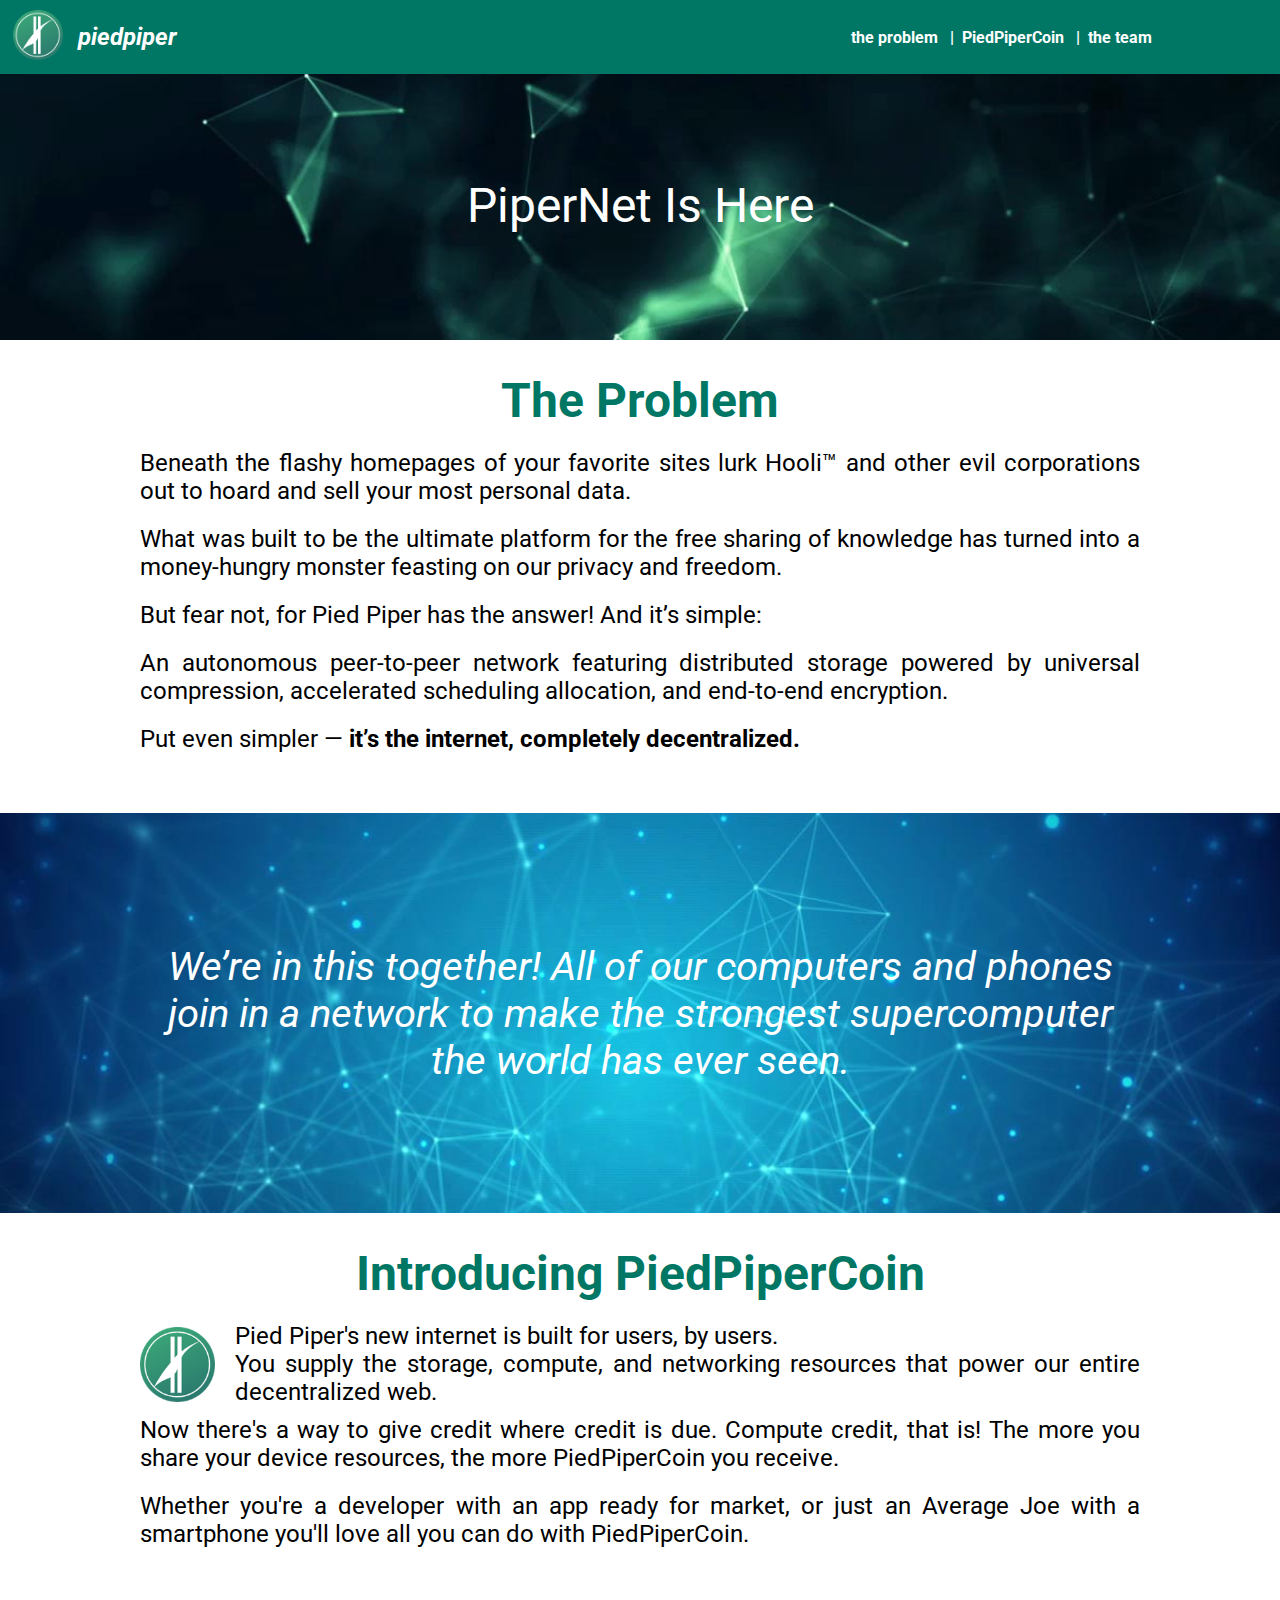
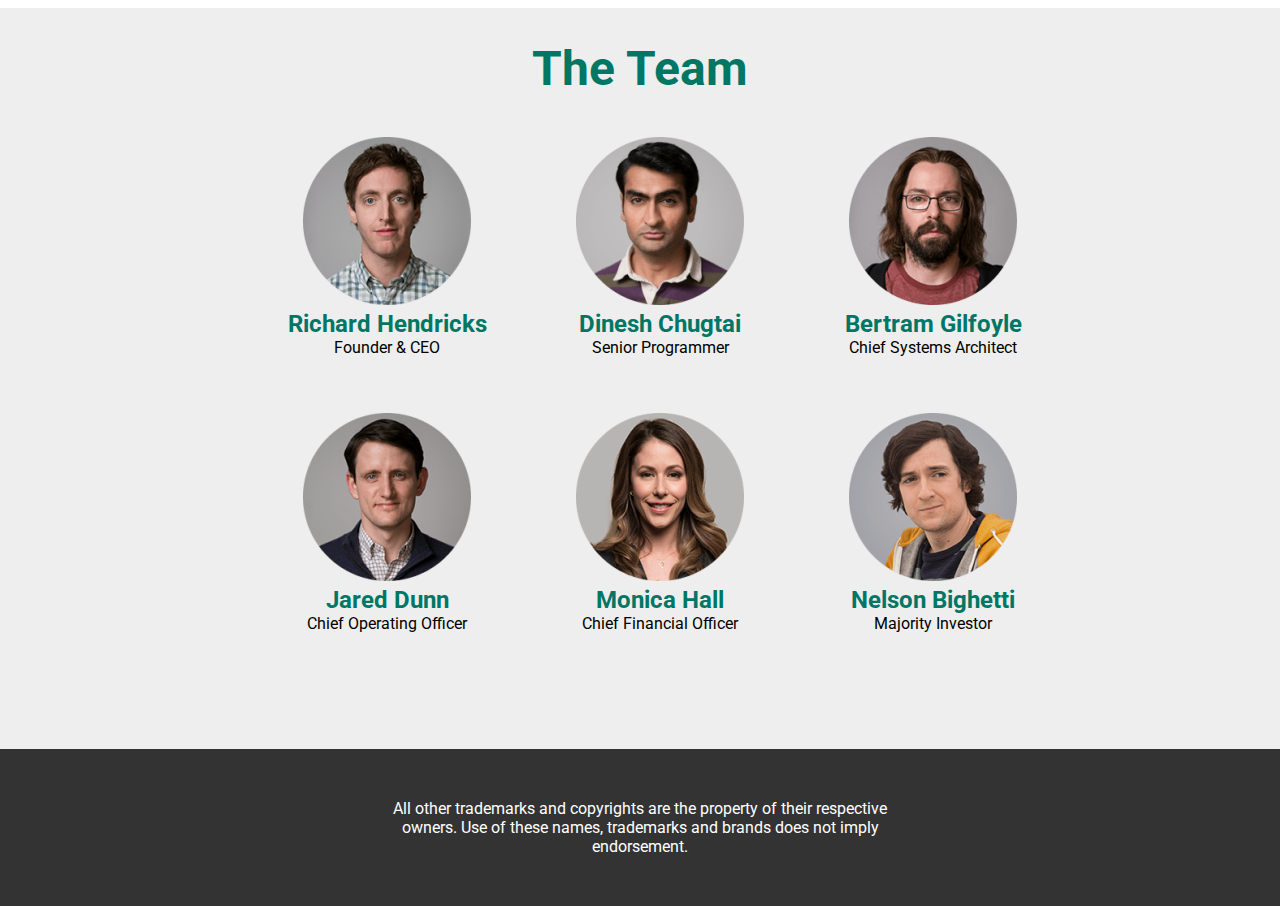
<file: index.html>
<!DOCTYPE html>
<html lang="en">
<head>
    <meta charset="UTF-8">
    <title>landing</title>
    <link rel="stylesheet" href="ld_css.css">
    <link rel="preconnect" href="https://fonts.googleapis.com">
    <link rel="preconnect" href="https://fonts.gstatic.com" crossorigin>
    <link href="https://fonts.googleapis.com/css2?family=Roboto:wght@400;500;700&display=swap" rel="stylesheet">
</head>
<body>
<header>
    <div class="hd_left">
        <div class="logo_header">
            <img src="PPC Logo.png" class="logo_hd">
        </div>
        <div class="name_hd">piedpiper</div>
    </div>
    <div class="hd_right">
        <a href="#problem" class="hd_section">the problem</a>
        <a href="#pp_coin" class="hd_section">PiedPiperCoin</a>
        <a href="#team" class="hd_section">the team</a>
    </div>

</header>

<section id="problem" class="white_bg first_section">
    <div class="section1_img">
        <div class="section1_img_text">PiperNet Is Here</div>
    </div>
    <h1>The Problem</h1>
    <div class="section1_main_text">
        <p>Beneath the flashy homepages of your favorite sites lurk Hooli™ and other evil corporations out to hoard and sell your most personal data.</p>
        <p>What was built to be the ultimate platform for the free sharing of knowledge has turned into a money-hungry monster feasting on our privacy and freedom.</p>
        <p>But fear not, for Pied Piper has the answer! And it’s simple:</p>
        <p>An autonomous peer-to-peer network featuring distributed storage powered by universal compression, accelerated scheduling allocation, and end-to-end encryption.</p>
        <p>Put even simpler — <strong>it’s the internet, completely decentralized.</strong></p>
    </div>
</section>


<section id="pp_coin" class="white_bg second_section">

    <div class="section2_img">
        <div class="section2_img_text">We’re in this together! All of our computers and phones join in a network to
    make the strongest supercomputer the world has ever seen.
        </div>
    </div>

    <h1>Introducing PiedPiperCoin</h1>
    <div class="logo_and_text">
        <img src="PPC Logo.png" class="logo_section2">
        <div class="s2_text_logo">
            <p>Pied Piper's new internet is built for users, by users.</p>
            <p>You supply the storage, compute, and networking resources that power our entire decentralized web.</p>
        </div>
    </div>
    <div class="s2_main_text">
        <p>Now there's a way to give credit where credit is due. Compute credit, that is! The more you share your device resources, the more PiedPiperCoin you receive.</p>
        <p>Whether you're a developer with an app ready for market, or just an Average Joe with a smartphone you'll love all you can do with PiedPiperCoin.</p>
    </div>

</section>

<section id="team" class="paper_bg">
    <h1>The Team</h1>
    <ul class="team_list">
        <li class="team_member">
            <img src="r_h_ceo.png">
            <h3>Richard Hendricks</h3>
            <p class="member_position">Founder & CEO</p>
        </li>
        <li class="team_member">
            <img src="d_c sen_prog.png">
            <h3>Dinesh Chugtai</h3>
            <p class="member_position">Senior Programmer</p>
        </li>
        <li class="team_member">
            <img src="bg csa.png">
            <h3>Bertram Gilfoyle</h3>
            <p class="member_position">Chief Systems Architect</p>
        </li>
        <li class="team_member">
            <img src="jd coo.png">
            <h3>Jared Dunn</h3>
            <p class="member_position">Chief Operating Officer</p>
        </li>
        <li class="team_member">
            <img src="mh cfo.png">
            <h3>Monica Hall</h3>
            <p class="member_position">Chief Financial Officer</p>
        </li>
        <li class="team_member">
            <img src="nb maj_invest.png">
            <h3>Nelson Bighetti</h3>
            <p class="member_position">Majority Investor</p>
        </li>
    </ul>
</section>


<footer>
    <p>
        All other trademarks and copyrights are the property of their respective owners. Use of these names, trademarks and brands does not imply endorsement.
    </p>
</footer>

</body>
</html>
</file>
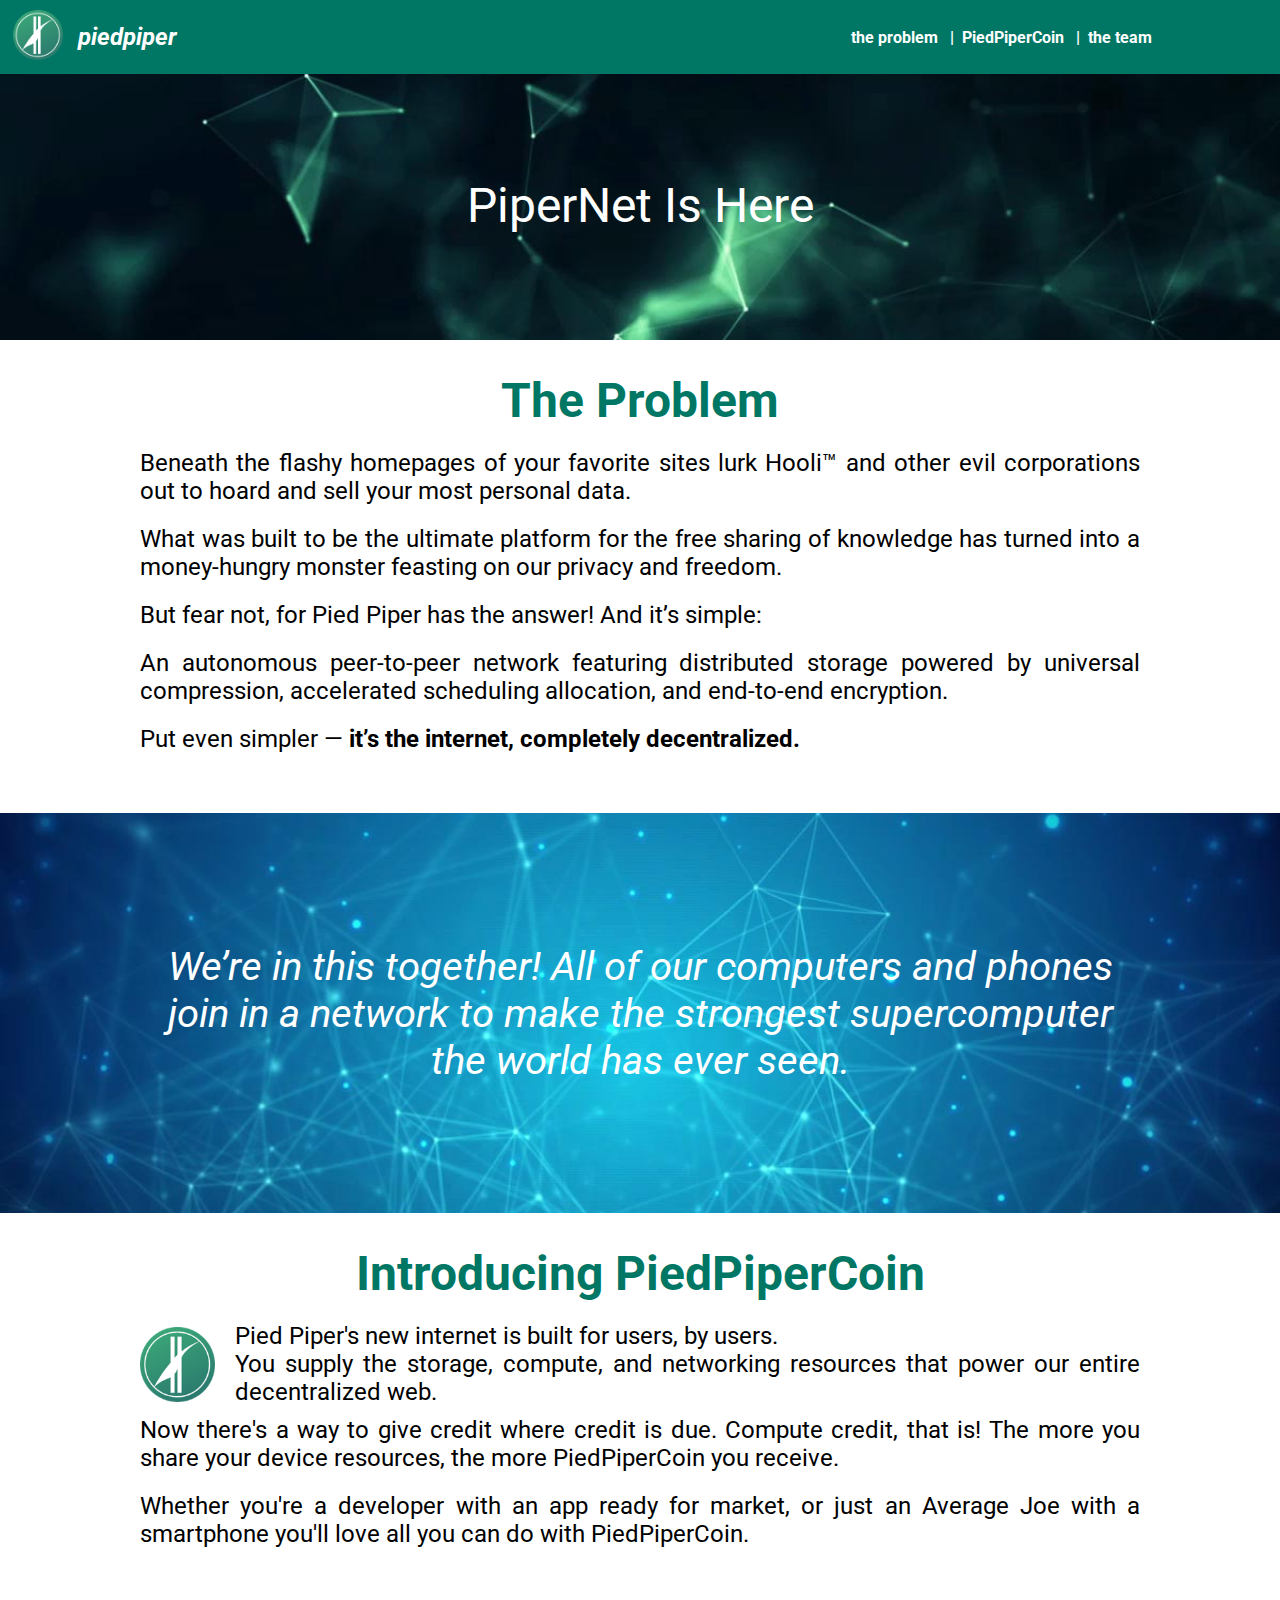
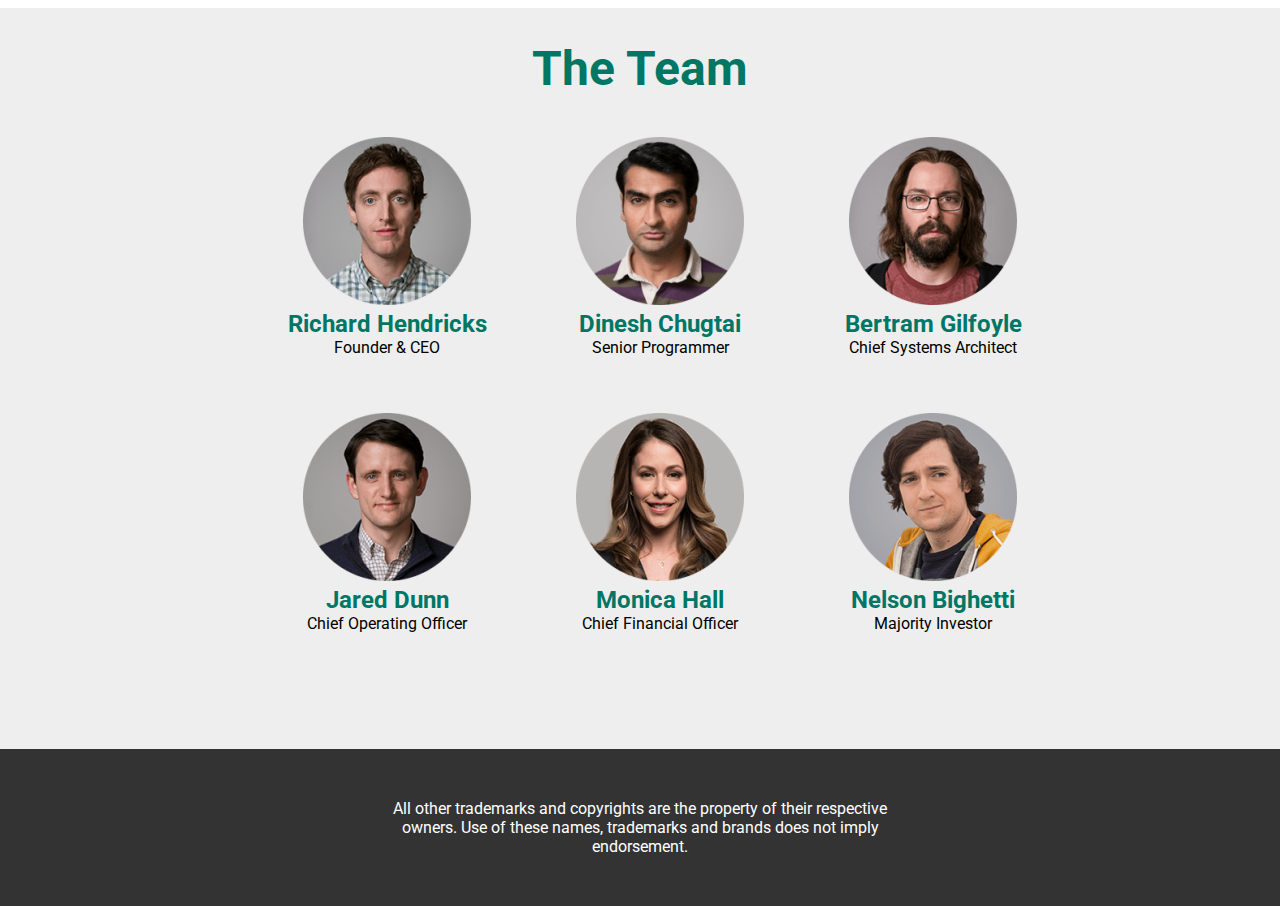
<file: ld_html.html>
<!DOCTYPE html>
<html lang="en">
<head>
    <meta charset="UTF-8">
    <title>landing</title>
    <link rel="stylesheet" href="ld_css.css">
    <link rel="preconnect" href="https://fonts.googleapis.com">
    <link rel="preconnect" href="https://fonts.gstatic.com" crossorigin>
    <link href="https://fonts.googleapis.com/css2?family=Roboto:wght@400;500;700&display=swap" rel="stylesheet">
</head>
<body>
<header>
    <div class="hd_left">
        <div class="logo_header">
            <img src="PPC Logo.png" class="logo_hd">
        </div>
        <div class="name_hd">piedpiper</div>
    </div>
    <div class="hd_right">
        <a href="#problem" class="hd_section">the problem</a>
        <a href="#pp_coin" class="hd_section">PiedPiperCoin</a>
        <a href="#team" class="hd_section">the team</a>
    </div>

</header>

<section id="problem" class="white_bg first_section">
    <div class="section1_img">
        <div class="section1_img_text">PiperNet Is Here</div>
    </div>
    <h1>The Problem</h1>
    <div class="section1_main_text">
        <p>Beneath the flashy homepages of your favorite sites lurk Hooli™ and other evil corporations out to hoard and sell your most personal data.</p>
        <p>What was built to be the ultimate platform for the free sharing of knowledge has turned into a money-hungry monster feasting on our privacy and freedom.</p>
        <p>But fear not, for Pied Piper has the answer! And it’s simple:</p>
        <p>An autonomous peer-to-peer network featuring distributed storage powered by universal compression, accelerated scheduling allocation, and end-to-end encryption.</p>
        <p>Put even simpler — <strong>it’s the internet, completely decentralized.</strong></p>
    </div>
</section>


<section id="pp_coin" class="white_bg second_section">

    <div class="section2_img">
        <div class="section2_img_text">We’re in this together! All of our computers and phones join in a network to
    make the strongest supercomputer the world has ever seen.
        </div>
    </div>

    <h1>Introducing PiedPiperCoin</h1>
    <div class="logo_and_text">
        <img src="PPC Logo.png" class="logo_section2">
        <div class="s2_text_logo">
            <p>Pied Piper's new internet is built for users, by users.</p>
            <p>You supply the storage, compute, and networking resources that power our entire decentralized web.</p>
        </div>
    </div>
    <div class="s2_main_text">
        <p>Now there's a way to give credit where credit is due. Compute credit, that is! The more you share your device resources, the more PiedPiperCoin you receive.</p>
        <p>Whether you're a developer with an app ready for market, or just an Average Joe with a smartphone you'll love all you can do with PiedPiperCoin.</p>
    </div>

</section>

<section id="team" class="paper_bg">
    <h1>The Team</h1>
    <ul class="team_list">
        <li class="team_member">
            <img src="r_h_ceo.png">
            <h3>Richard Hendricks</h3>
            <p class="member_position">Founder & CEO</p>
        </li>
        <li class="team_member">
            <img src="d_c sen_prog.png">
            <h3>Dinesh Chugtai</h3>
            <p class="member_position">Senior Programmer</p>
        </li>
        <li class="team_member">
            <img src="bg csa.png">
            <h3>Bertram Gilfoyle</h3>
            <p class="member_position">Chief Systems Architect</p>
        </li>
        <li class="team_member">
            <img src="jd coo.png">
            <h3>Jared Dunn</h3>
            <p class="member_position">Chief Operating Officer</p>
        </li>
        <li class="team_member">
            <img src="mh cfo.png">
            <h3>Monica Hall</h3>
            <p class="member_position">Chief Financial Officer</p>
        </li>
        <li class="team_member">
            <img src="nb maj_invest.png">
            <h3>Nelson Bighetti</h3>
            <p class="member_position">Majority Investor</p>
        </li>
    </ul>
</section>


<footer>
    <p>
        All other trademarks and copyrights are the property of their respective owners. Use of these names, trademarks and brands does not imply endorsement.
    </p>
</footer>

</body>
</html>
</file>
<file: ld_css.css>
html:has(a[href^="#"]){
scroll-behavior: smooth;
}

body{
display: flex;
padding: 0;
margin: 0;
flex-direction: column;
}

header{
color: white;
font-family: Roboto;
font-weight: bold;
padding-top: 10px;
padding-bottom: 10px;
display: flex;
position: fixed;
flex-direction: row;
align-items: center;
background: #007765;
width: 100%;
justify-content: space-between;
}


.hd_left{
display: flex;
padding-left: 1%;
gap: 10%;
}

.logo_hd{
height: 50px;
}

.name_hd{
align-self: center;
font-style: italic;
font-size: 24px;
}

.hd_right{
display: flex;
gap: 20px;
padding-right: 10%;
align-items: center;
}

.hd_section{
color: white;
text-decoration: none;
cursor: pointer;
}

.hd_section:hover{
opacity: 0.8;
}

.hd_section:not(:last-child)::after{
content: "|";
position: relative;
left: 12px;
color: white;
top: 0px;
}

section{
}

.white_bg{
background-color: white;
}


.first_section{
margin-top: 70px;
}

.section1_img{
display: flex;
background-image: url('ct1_welcome_img.png');
background-size: cover;
justify-content: center;
align-items: center;
min-height: clamp(200px, 30vh, 350px);
}

.section1_img_text{
display: flex;
color: white;
font-size: clamp(24px, 5vw, 48px);
font-family: Roboto;
}

h1{
text-align: center;
font-size: clamp(24px, 4vw, 48px);
color: #007765;
font-family: 'Roboto', sans-serif;
margin-bottom: 10px;
}

.section1_main_text{
display: flex;
flex-flow: row wrap;
justify-content: start;
text-align: justify;
max-width: 1000px;
font-size: 24px;
font-family: 'Roboto', sans-serif;
padding: 0 20px;
margin: 0 auto;
}

.section1_main_text p{
margin-top: 10px;
margin-bottom: 10px;
}


.second_section{
margin-top: clamp(30px, 10vh, 50px);
margin-bottom: clamp(30px, 10vh, 50px);
}

.section2_img{
display: flex;
background-image: url('ct2_welcome_img.png');
background-size: cover;
justify-content: center;
align-items: center;
text-align: center;
flex-wrap: wrap;
min-height: clamp(400px, 40vh, 500px);
}

.section2_img_text{
display: flex;
color: white;
padding: 0 max(20px, calc(50vw - 500px));
font-size: clamp(40px, 3vw, 48px);
font-family: Roboto;
font-style: italic;
}

.logo_and_text{
display: flex;
flex-direction: row;
justify-content: space-between;
align-items: center;
max-width: 1000px;
font-size: 24px;
font-family: 'Roboto', sans-serif;
padding: 0 20px;
margin: 0 auto;
margin-top: 20px;
gap: 20px;
}

.logo_section2{
display: flex;
max-height: 75px;
}

.s2_text_logo p{
text-align: justify;
margin-top: 0px;
margin-bottom: 0px;
}

.s2_main_text{
display: flex;
flex-flow: row wrap;
justify-content: start;
text-align: justify;
max-width: 1000px;
font-size: 24px;
font-family: 'Roboto', sans-serif;
padding: 0 20px;
margin: 0 auto;
}

.s2_main_text p{
margin-top: 10px;
margin-bottom: 10px;
}

.paper_bg{
background-color: #eeeeee;
}

.team_list{
display: flex;
flex-wrap: wrap;
justify-content: center;
max-width: 1000px;
gap: 40px;
margin: 0 auto;
margin-top: 40px;
list-style: none;
padding-bottom: 100px;
}

.team_member{
flex: 0 0 calc(33.333% - 40px);
max-width: max(100px, calc(33.3% - 100px));
box-sizing: border-box;
display: flex;
flex-direction: column;
align-items: center;
text-align: center;
}

.team_member img{
width: 168px;
}

.team_member h3{
text-align: center;
font-size: clamp(10px, 2vw, 24px);
color: #007765;
font-family: 'Roboto', sans-serif;
margin-top: 5px;
margin-bottom: 0px;
}

.team_member p{
margin-top: 0px;
font-family: 'Roboto', sans-serif;
}

footer{
display: flex;
background-color: #333333;
color: white;
justify-content: center;
flex-wrap: wrap;
align-items: center;
text-align: center;
font-family: 'Roboto', sans-serif;
}

footer p{
padding: 50px 50px;
margin: 0px 25%;
}
</file>
